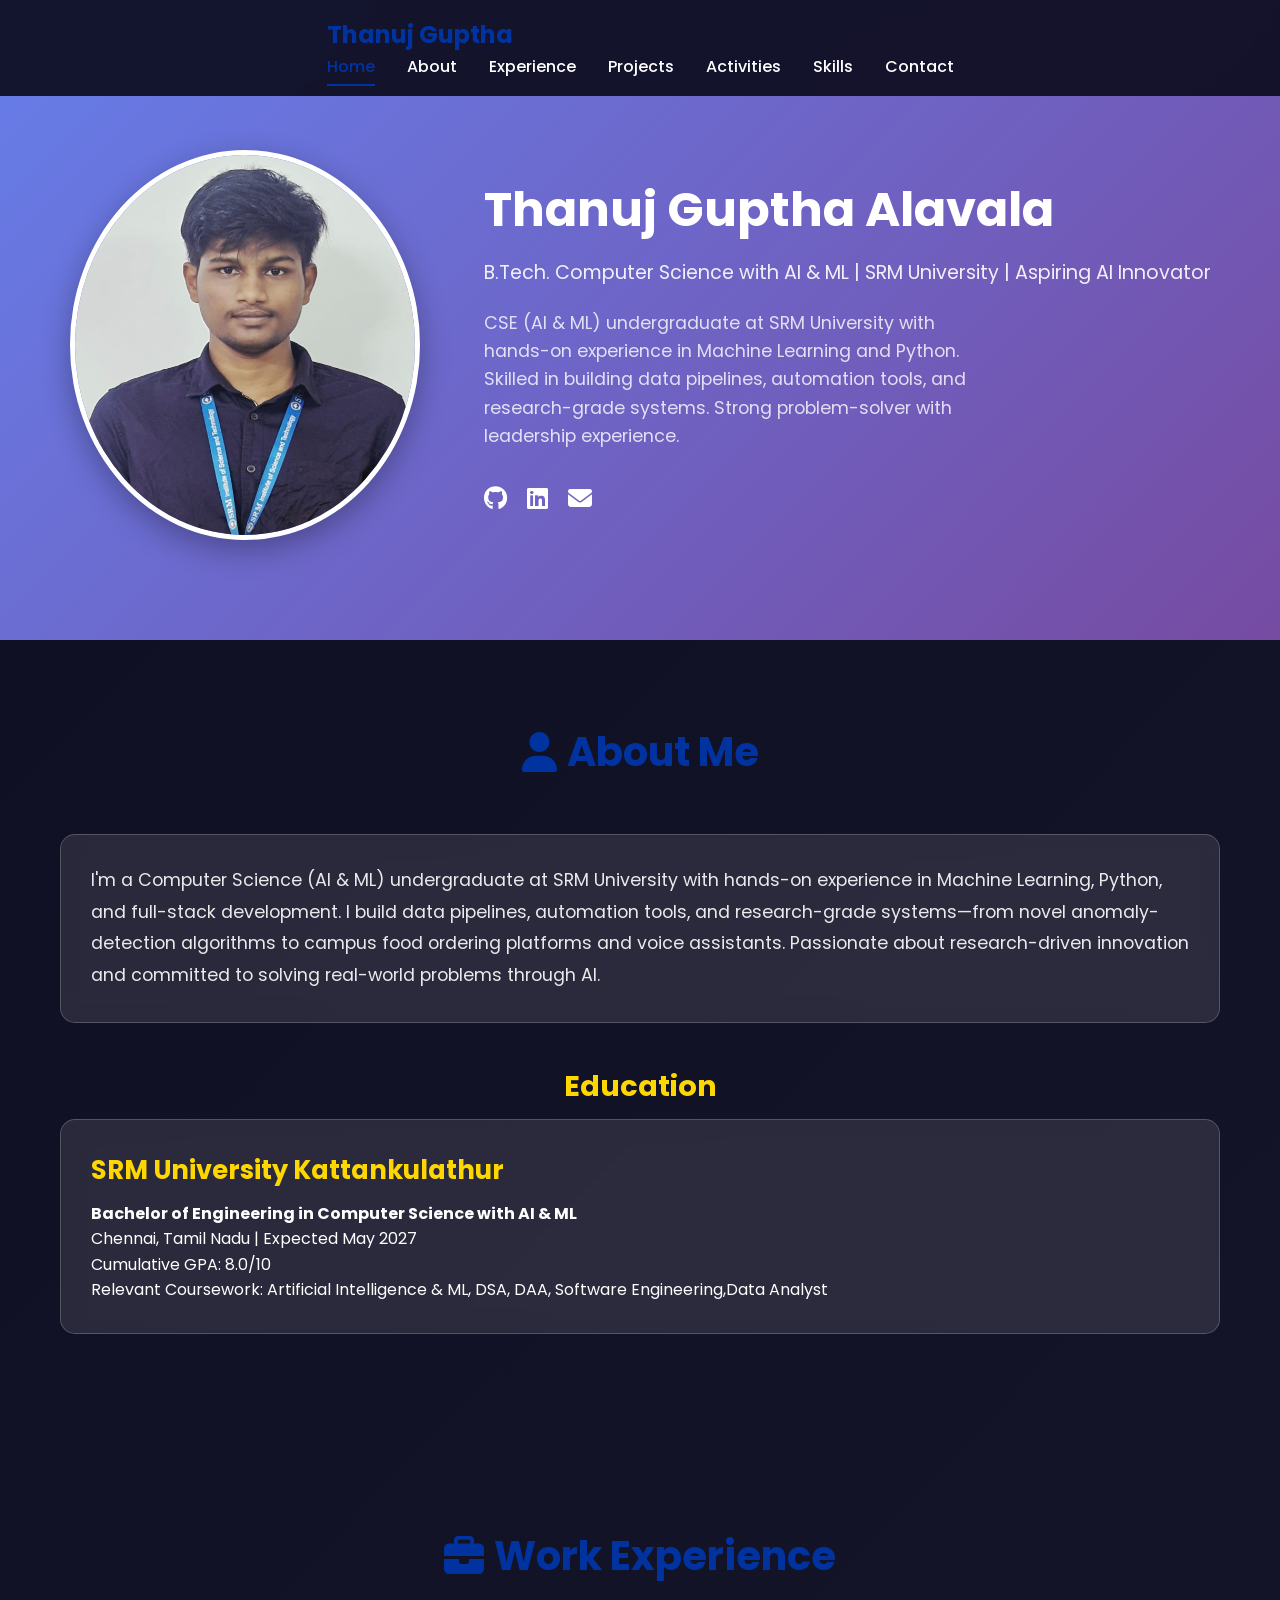
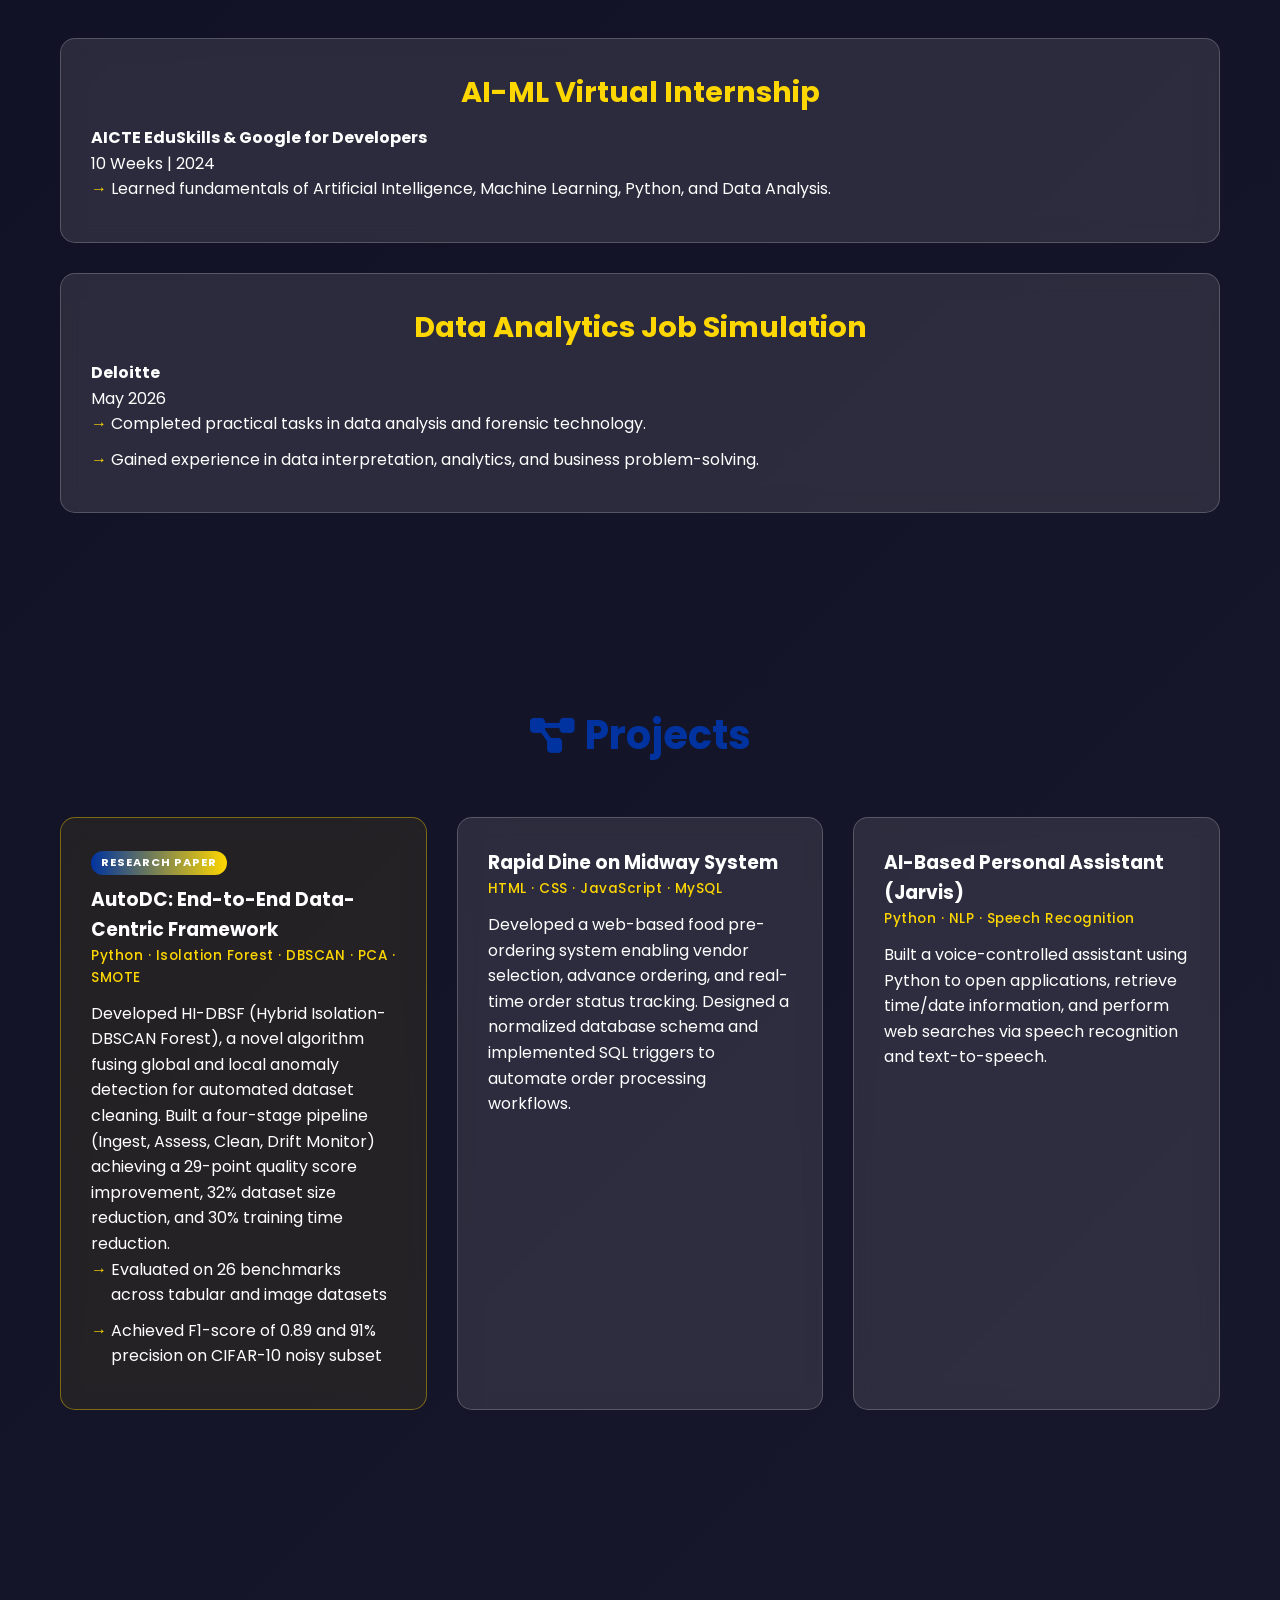
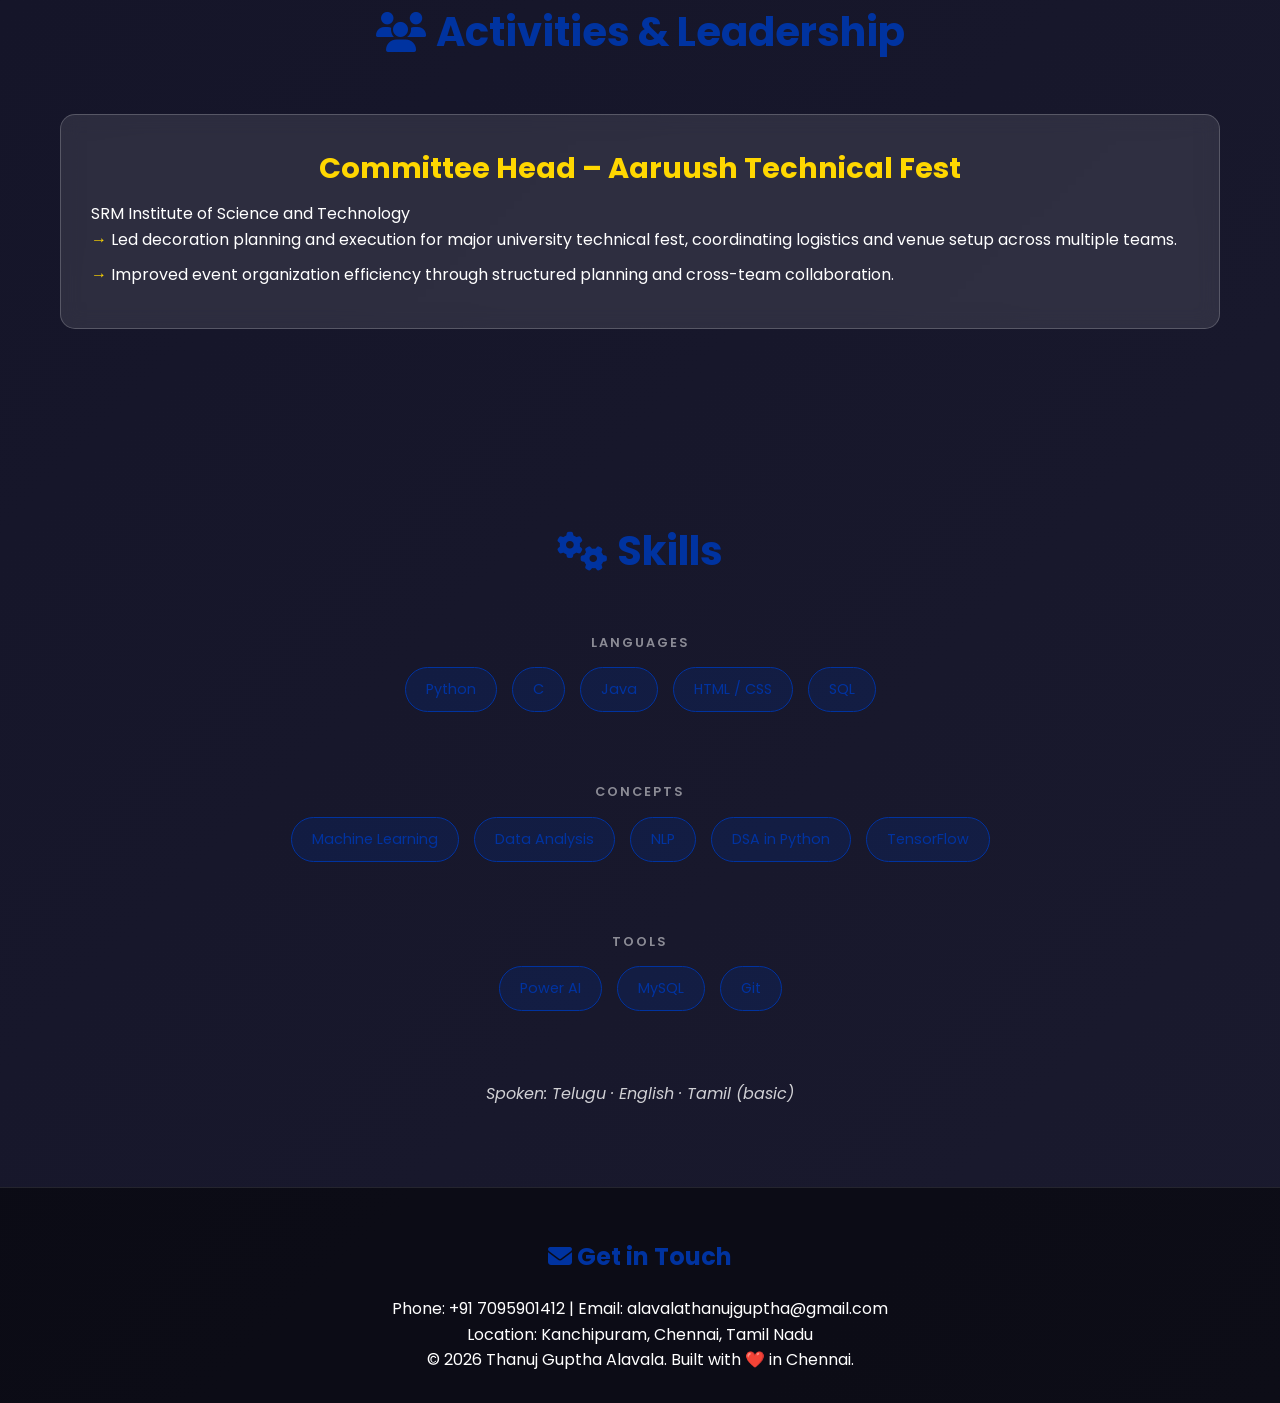
<file: index.html>
<!DOCTYPE html>
<html lang="en">
<head>
    <meta charset="UTF-8">
    <meta name="viewport" content="width=device-width, initial-scale=1.0">
    <title>Thanuj Guptha Alavala | CS AIML Student & Developer</title>
    <link rel="stylesheet" href="style.css">
    <link href="https://fonts.googleapis.com/css2?family=Poppins:wght@300;400;600;700&display=swap" rel="stylesheet">
    <link rel="stylesheet" href="https://cdnjs.cloudflare.com/ajax/libs/font-awesome/6.4.0/css/all.min.css">
</head>
<body>
    <nav class="navbar">
        <div class="container">
            <div class="nav-brand">
                <a href="#home">Thanuj Guptha</a>
            </div>
            <ul class="nav-menu">
                <li><a href="#home" class="nav-link">Home</a></li>
                <li><a href="#about" class="nav-link">About</a></li>
                <li><a href="#experience" class="nav-link">Experience</a></li>
                <li><a href="#projects" class="nav-link">Projects</a></li>
                <li><a href="#activities" class="nav-link">Activities</a></li>
                <li><a href="#skills" class="nav-link">Skills</a></li>
                <li><a href="#contact" class="nav-link">Contact</a></li>
            </ul>
            <div class="hamburger">
                <span></span>
                <span></span>
                <span></span>
            </div>
        </div>
    </nav>

    <header id="home" class="hero">
        <div class="container">
            <div class="hero-content">
                <img src="thanuj.jpg" alt="Thanuj Guptha Alavala" class="profile-img">
                <div class="hero-text">
                    <h1>Thanuj Guptha Alavala</h1>
                    <p class="subtitle">B.Tech. Computer Science with AI & ML | SRM University | Aspiring AI Innovator</p>
                    <p class="summary">CSE (AI & ML) undergraduate at SRM University with hands-on experience in Machine Learning and Python. Skilled in building data pipelines, automation tools, and research-grade systems. Strong problem-solver with leadership experience.</p>
                    <div class="social-links">
                        <a href="https://github.com/AT4455" target="_blank"><i class="fab fa-github"></i></a>
                        <a href="https://in.linkedin.com/in/alavala-thanuj-guptha-b74a49287" target="_blank"><i class="fab fa-linkedin"></i></a>
                        <a href="mailto:alavalathanujguptha@gmail.com"><i class="fas fa-envelope"></i></a>
                    </div>
                </div>
            </div>
        </div>
    </header>

    <section id="about" class="section education">
        <div class="container">
            <h2><i class="fas fa-user"></i> About Me</h2>
            <div class="intro-card">
                <p class="intro-text">I'm a Computer Science (AI & ML) undergraduate at SRM University with hands-on experience in Machine Learning, Python, and full-stack development. I build data pipelines, automation tools, and research-grade systems—from novel anomaly-detection algorithms to campus food ordering platforms and voice assistants. Passionate about research-driven innovation and committed to solving real-world problems through AI.</p>
            </div>
            <h3>Education</h3>
            <div class="card">
                <h4>SRM University Kattankulathur</h4>
                <p><strong>Bachelor of Engineering in Computer Science with AI & ML</strong><br>
                Chennai, Tamil Nadu | Expected May 2027<br>
                Cumulative GPA: 8.0/10<br>
                Relevant Coursework: Artificial Intelligence & ML, DSA, DAA, Software Engineering,Data Analyst</p>
            </div>
        </div>
    </section>

    <section id="experience" class="section experience">
        <div class="container">
            <h2><i class="fas fa-briefcase"></i> Work Experience</h2>
            <div class="card">
                <h3>AI-ML Virtual Internship</h3>
                <p><strong>AICTE EduSkills & Google for Developers</strong><br>
                10 Weeks | 2024</p>
                <ul>
                    <li>Learned fundamentals of Artificial Intelligence, Machine Learning, Python, and Data Analysis.</li>
                </ul>
            </div>
            <div class="card">
                <h3>Data Analytics Job Simulation</h3>
                <p><strong>Deloitte</strong><br>
                May 2026</p>
                <ul>
                    <li>Completed practical tasks in data analysis and forensic technology.</li>
                    <li>Gained experience in data interpretation, analytics, and business problem-solving.</li>
                </ul>
            </div>
        </div>
    </section>

    <section id="projects" class="section projects">
        <div class="container">
            <h2><i class="fas fa-project-diagram"></i> Projects</h2>
            <div class="projects-grid">
                <div class="project-card featured-project">
                    <span class="project-badge">Research Paper</span>
                    <h3>AutoDC: End-to-End Data-Centric Framework</h3>
                    <p class="tech-stack">Python · Isolation Forest · DBSCAN · PCA · SMOTE</p>
                    <p>Developed HI-DBSF (Hybrid Isolation-DBSCAN Forest), a novel algorithm fusing global and local anomaly detection for automated dataset cleaning. Built a four-stage pipeline (Ingest, Assess, Clean, Drift Monitor) achieving a 29-point quality score improvement, 32% dataset size reduction, and 30% training time reduction.</p>
                    <ul>
                        <li>Evaluated on 26 benchmarks across tabular and image datasets</li>
                        <li>Achieved F1-score of 0.89 and 91% precision on CIFAR-10 noisy subset</li>
                    </ul>
                </div>
                <div class="project-card">
                    <h3>Rapid Dine on Midway System</h3>
                    <p class="tech-stack">HTML · CSS · JavaScript · MySQL</p>
                    <p>Developed a web-based food pre-ordering system enabling vendor selection, advance ordering, and real-time order status tracking. Designed a normalized database schema and implemented SQL triggers to automate order processing workflows.</p>
                </div>
                <div class="project-card">
                    <h3>AI-Based Personal Assistant (Jarvis)</h3>
                    <p class="tech-stack">Python · NLP · Speech Recognition</p>
                    <p>Built a voice-controlled assistant using Python to open applications, retrieve time/date information, and perform web searches via speech recognition and text-to-speech.</p>
                </div>
            </div>
        </div>
    </section>

    <section id="activities" class="section activities">
        <div class="container">
            <h2><i class="fas fa-users"></i> Activities & Leadership</h2>
            <div class="card">
                <h3>Committee Head – Aaruush Technical Fest</h3>
                <p>SRM Institute of Science and Technology</p>
                <ul>
                    <li>Led decoration planning and execution for major university technical fest, coordinating logistics and venue setup across multiple teams.</li>
                    <li>Improved event organization efficiency through structured planning and cross-team collaboration.</li>
                </ul>
            </div>
        </div>
    </section>

    <section id="skills" class="section skills">
        <div class="container">
            <h2><i class="fas fa-cogs"></i> Skills</h2>
            <div class="skills-categories">
                <div class="skills-category">
                    <h4 class="skills-cat-label">Languages</h4>
                    <div class="skills-grid">
                        <div class="skill-tag">Python</div>
                        <div class="skill-tag">C</div>
                        <div class="skill-tag">Java</div>
                        <div class="skill-tag">HTML / CSS</div>
                        <div class="skill-tag">SQL</div>
                    </div>
                </div>
                <div class="skills-category">
                    <h4 class="skills-cat-label">Concepts</h4>
                    <div class="skills-grid">
                        <div class="skill-tag">Machine Learning</div>
                        <div class="skill-tag">Data Analysis</div>
                        <div class="skill-tag">NLP</div>
                        <div class="skill-tag">DSA in Python</div>
                        <div class="skill-tag">TensorFlow</div>
                    </div>
                </div>
                <div class="skills-category">
                    <h4 class="skills-cat-label">Tools</h4>
                    <div class="skills-grid">
                        <div class="skill-tag">Power AI</div>
                        <div class="skill-tag">MySQL</div>
                        <div class="skill-tag">Git</div>
                    </div>
                </div>
            </div>
            <p class="languages">Spoken: Telugu · English · Tamil (basic)</p>
        </div>
    </section>

    <footer id="contact" class="footer">
        <div class="container">
            <h2><i class="fas fa-envelope"></i> Get in Touch</h2>
            <p>Phone: +91 7095901412 | Email: alavalathanujguptha@gmail.com</p>
            <p>Location: Kanchipuram, Chennai, Tamil Nadu</p>
            <p>&copy; 2026 Thanuj Guptha Alavala. Built with ❤️ in Chennai.</p>
        </div>
    </footer>

    <script>
        // Smooth scrolling for nav links
        document.querySelectorAll('a[href^="#"]').forEach(anchor => {
            anchor.addEventListener('click', function (e) {
                e.preventDefault();
                const target = document.querySelector(this.getAttribute('href'));
                if (target) {
                    target.scrollIntoView({ behavior: 'smooth', block: 'start' });
                }
            });
        });

        // Mobile hamburger menu
        const hamburger = document.querySelector('.hamburger');
        const navMenu = document.querySelector('.nav-menu');
        hamburger.addEventListener('click', () => {
            hamburger.classList.toggle('active');
            navMenu.classList.toggle('active');
        });

        // Close menu on link click (mobile)
        document.querySelectorAll('.nav-link').forEach(link => {
            link.addEventListener('click', () => {
                hamburger.classList.remove('active');
                navMenu.classList.remove('active');
            });
        });

        // Active nav link on scroll
        window.addEventListener('scroll', () => {
            let current = '';
            const sections = document.querySelectorAll('section, header, footer');
            sections.forEach(section => {
                const sectionTop = section.offsetTop;
                if (scrollY >= sectionTop - 200) {
                    current = section.getAttribute('id') || '';
                }
            });
            document.querySelectorAll('.nav-link').forEach(link => {
                link.classList.remove('active');
                if (link.getAttribute('href') === `#${current}`) {
                    link.classList.add('active');
                }
            });
        });

        // Scroll-triggered animations
        const observerOptions = {
            threshold: 0.1,
            rootMargin: '0px 0px -50px 0px'
        };
        const observer = new IntersectionObserver((entries) => {
            entries.forEach(entry => {
                if (entry.isIntersecting) {
                    entry.target.classList.add('animate-in');
                }
            });
        }, observerOptions);

        document.querySelectorAll('.section, .project-card, .card, .skill-tag, .progress-item').forEach(el => {
            observer.observe(el);
        });

        // Animate progress bars on scroll
        const progressBars = document.querySelectorAll('.progress-bar');
        const animateProgress = () => {
            progressBars.forEach(bar => {
                const width = bar.getAttribute('data-width');
                bar.style.width = width + '%';
            });
        };
        observer.observe(document.querySelector('.progress-bars')); // Trigger on section
        window.addEventListener('scroll', () => {
            if (document.querySelector('.skills').classList.contains('animate-in')) {
                animateProgress();
            }
        });
    </script>
</body>
</html>
</file>
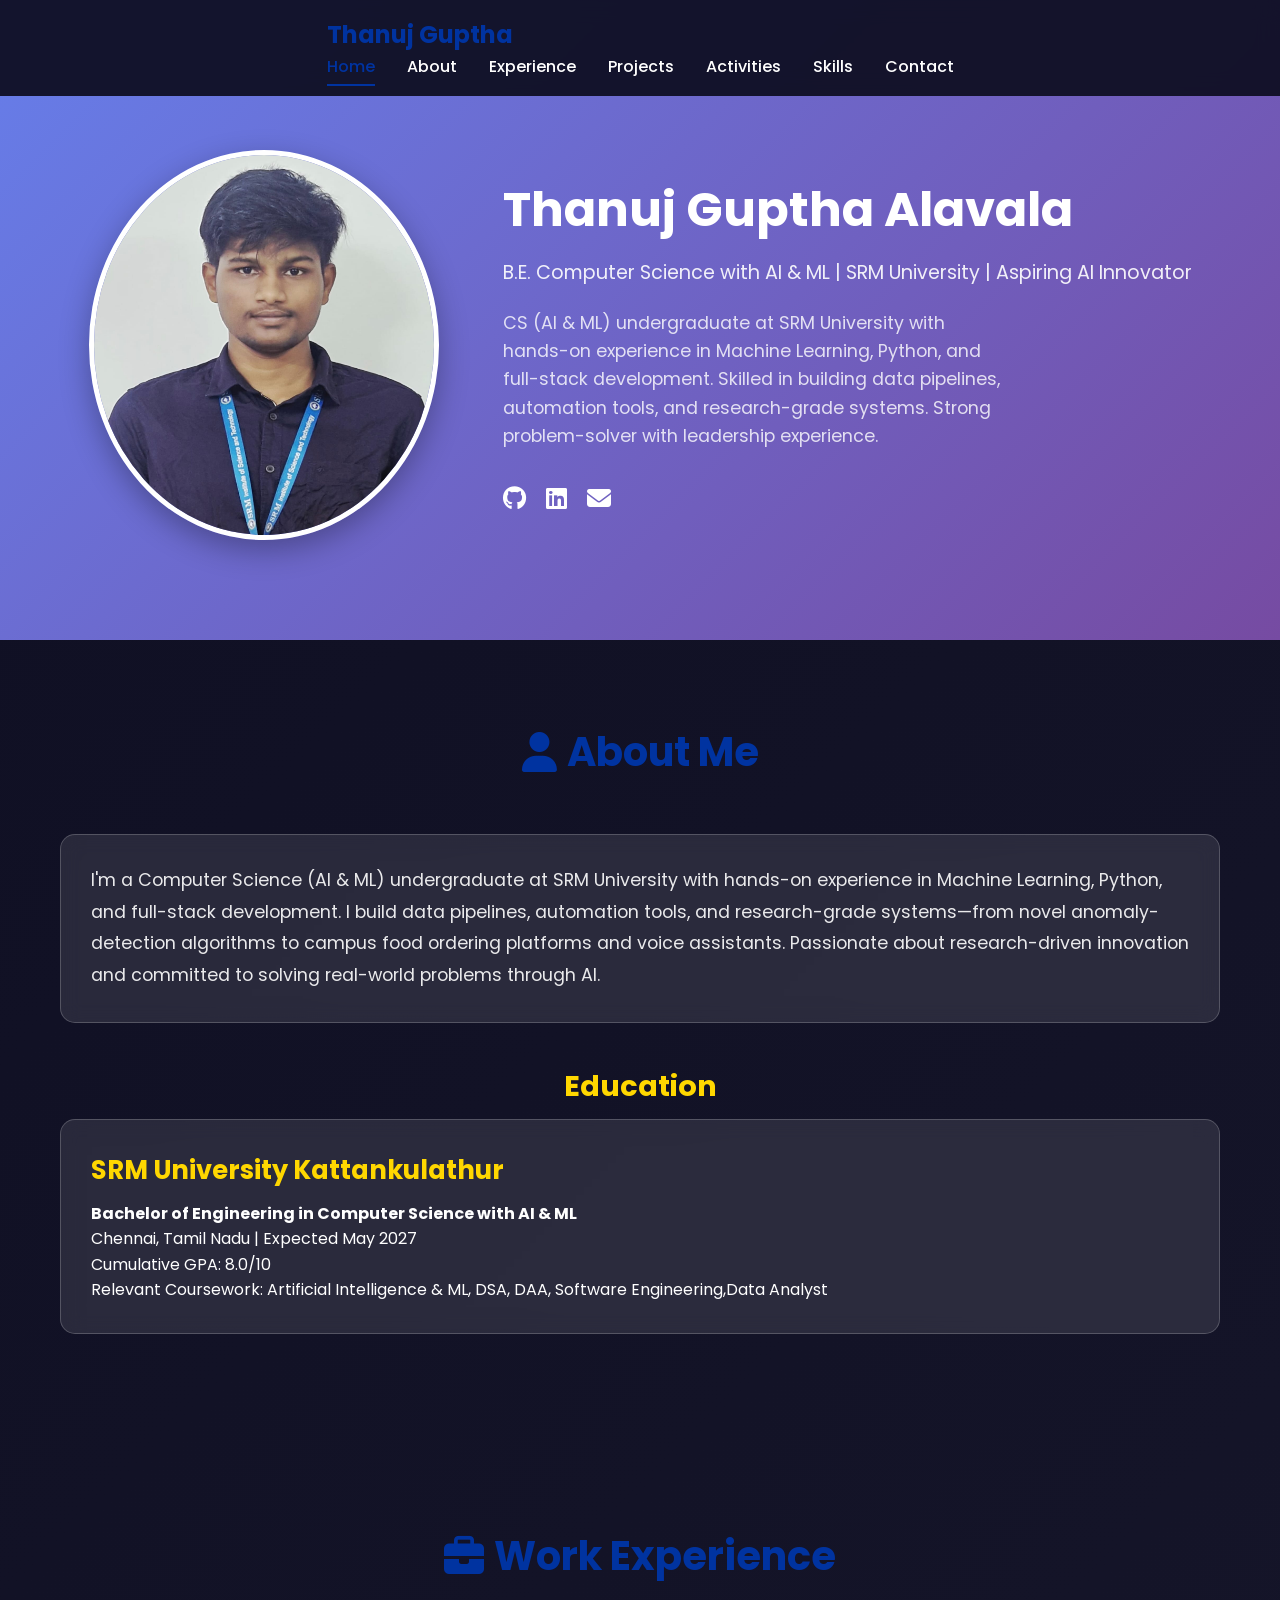
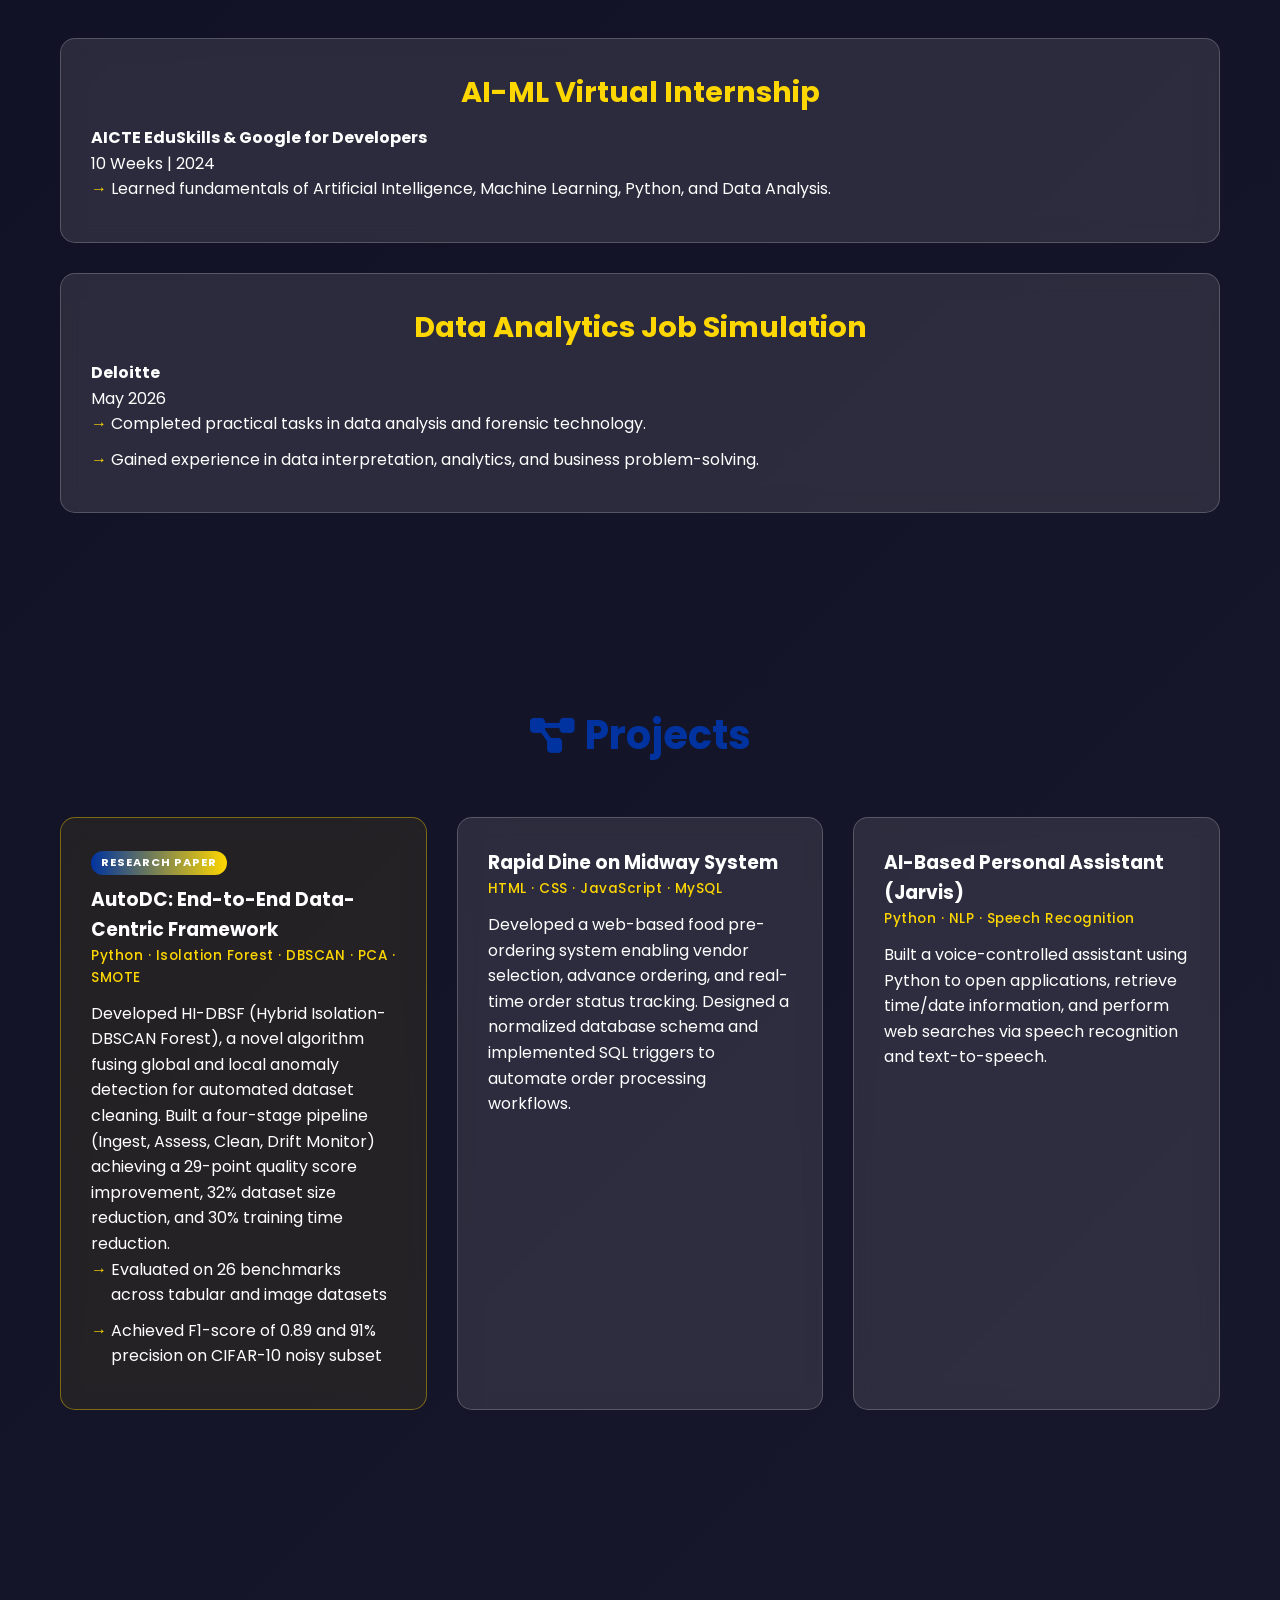
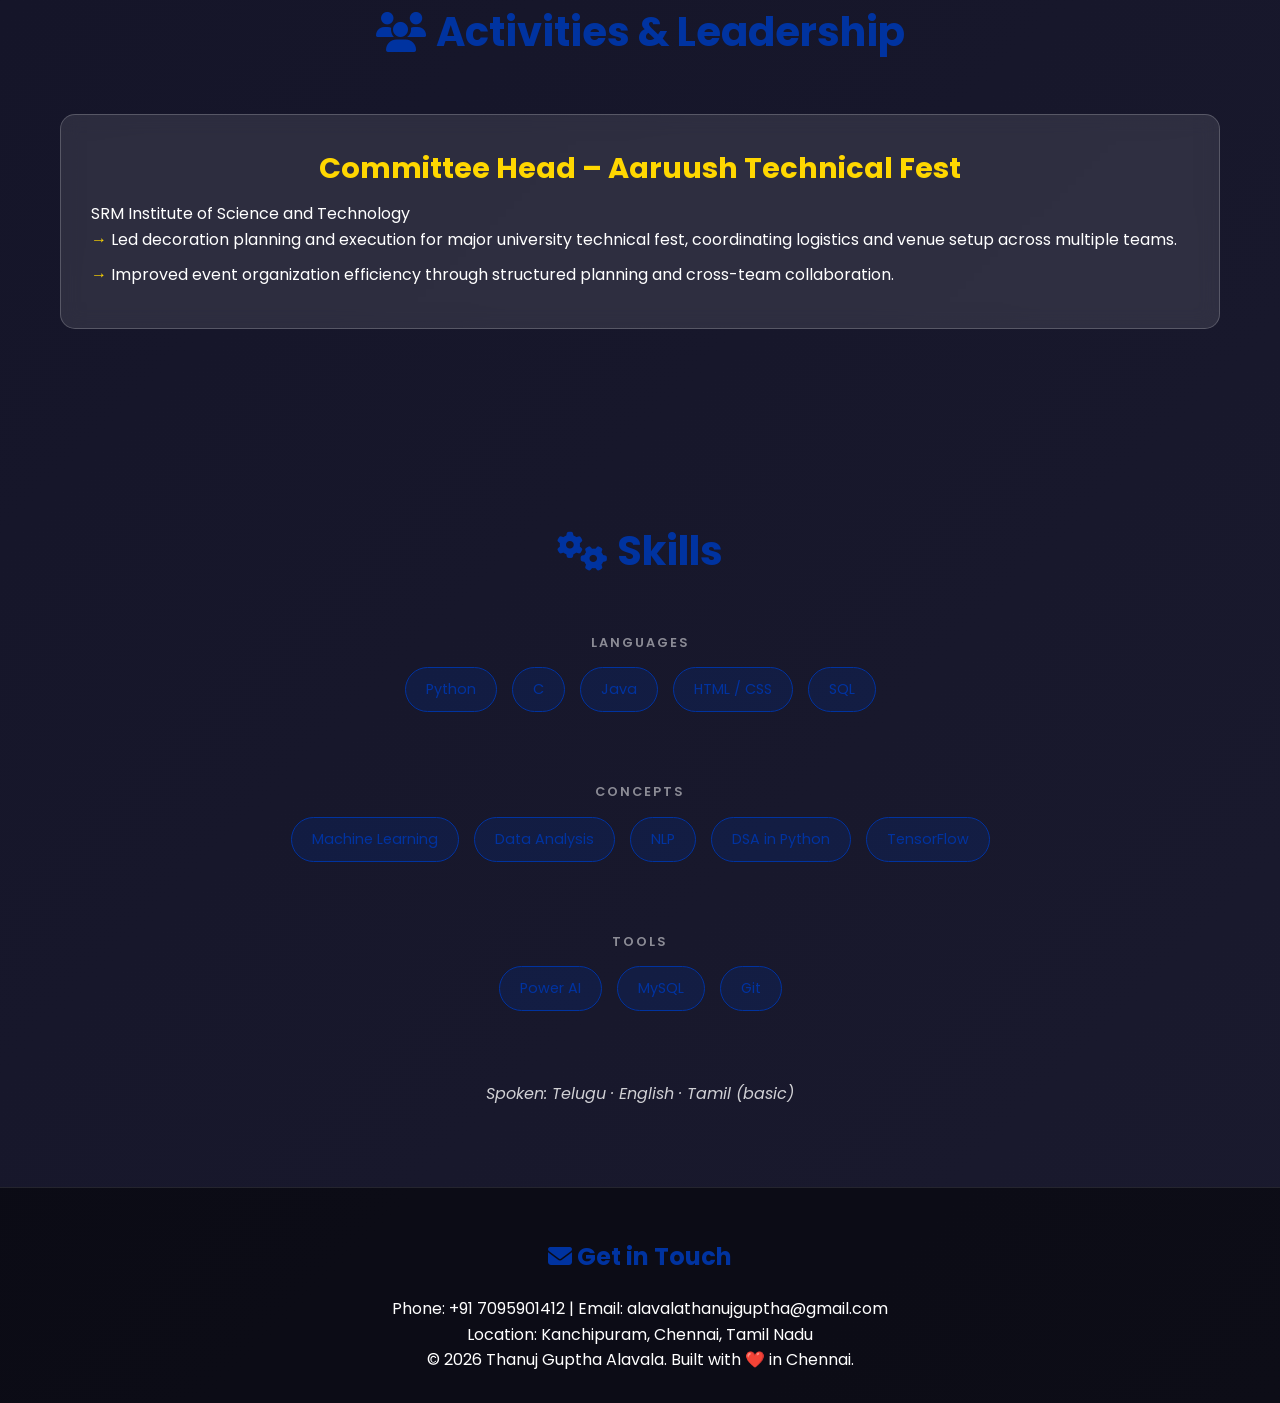
<file: portfolio.html>
<!DOCTYPE html>
<html lang="en">
<head>
    <meta charset="UTF-8">
    <meta name="viewport" content="width=device-width, initial-scale=1.0">
    <title>Thanuj Guptha Alavala | CS AIML Student & Developer</title>
    <link rel="stylesheet" href="style.css">
    <link href="https://fonts.googleapis.com/css2?family=Poppins:wght@300;400;600;700&display=swap" rel="stylesheet">
    <link rel="stylesheet" href="https://cdnjs.cloudflare.com/ajax/libs/font-awesome/6.4.0/css/all.min.css">
</head>
<body>
    <nav class="navbar">
        <div class="container">
            <div class="nav-brand">
                <a href="#home">Thanuj Guptha</a>
            </div>
            <ul class="nav-menu">
                <li><a href="#home" class="nav-link">Home</a></li>
                <li><a href="#about" class="nav-link">About</a></li>
                <li><a href="#experience" class="nav-link">Experience</a></li>
                <li><a href="#projects" class="nav-link">Projects</a></li>
                <li><a href="#activities" class="nav-link">Activities</a></li>
                <li><a href="#skills" class="nav-link">Skills</a></li>
                <li><a href="#contact" class="nav-link">Contact</a></li>
            </ul>
            <div class="hamburger">
                <span></span>
                <span></span>
                <span></span>
            </div>
        </div>
    </nav>

    <header id="home" class="hero">
        <div class="container">
            <div class="hero-content">
                <img src="thanuj.jpg" alt="Thanuj Guptha Alavala" class="profile-img">
                <div class="hero-text">
                    <h1>Thanuj Guptha Alavala</h1>
                    <p class="subtitle">B.E. Computer Science with AI & ML | SRM University | Aspiring AI Innovator</p>
                    <p class="summary">CS (AI & ML) undergraduate at SRM University with hands-on experience in Machine Learning, Python, and full-stack development. Skilled in building data pipelines, automation tools, and research-grade systems. Strong problem-solver with leadership experience.</p>
                    <div class="social-links">
                        <a href="https://github.com/AT4455" target="_blank"><i class="fab fa-github"></i></a>
                        <a href="https://in.linkedin.com/in/alavala-thanuj-guptha-b74a49287" target="_blank"><i class="fab fa-linkedin"></i></a>
                        <a href="mailto:alavalathanujguptha@gmail.com"><i class="fas fa-envelope"></i></a>
                    </div>
                </div>
            </div>
        </div>
    </header>

    <section id="about" class="section education">
        <div class="container">
            <h2><i class="fas fa-user"></i> About Me</h2>
            <div class="intro-card">
                <p class="intro-text">I'm a Computer Science (AI & ML) undergraduate at SRM University with hands-on experience in Machine Learning, Python, and full-stack development. I build data pipelines, automation tools, and research-grade systems—from novel anomaly-detection algorithms to campus food ordering platforms and voice assistants. Passionate about research-driven innovation and committed to solving real-world problems through AI.</p>
            </div>
            <h3>Education</h3>
            <div class="card">
                <h4>SRM University Kattankulathur</h4>
                <p><strong>Bachelor of Engineering in Computer Science with AI & ML</strong><br>
                Chennai, Tamil Nadu | Expected May 2027<br>
                Cumulative GPA: 8.0/10<br>
                Relevant Coursework: Artificial Intelligence & ML, DSA, DAA, Software Engineering,Data Analyst</p>
            </div>
        </div>
    </section>

    <section id="experience" class="section experience">
        <div class="container">
            <h2><i class="fas fa-briefcase"></i> Work Experience</h2>
            <div class="card">
                <h3>AI-ML Virtual Internship</h3>
                <p><strong>AICTE EduSkills & Google for Developers</strong><br>
                10 Weeks | 2024</p>
                <ul>
                    <li>Learned fundamentals of Artificial Intelligence, Machine Learning, Python, and Data Analysis.</li>
                </ul>
            </div>
            <div class="card">
                <h3>Data Analytics Job Simulation</h3>
                <p><strong>Deloitte</strong><br>
                May 2026</p>
                <ul>
                    <li>Completed practical tasks in data analysis and forensic technology.</li>
                    <li>Gained experience in data interpretation, analytics, and business problem-solving.</li>
                </ul>
            </div>
        </div>
    </section>

    <section id="projects" class="section projects">
        <div class="container">
            <h2><i class="fas fa-project-diagram"></i> Projects</h2>
            <div class="projects-grid">
                <div class="project-card featured-project">
                    <span class="project-badge">Research Paper</span>
                    <h3>AutoDC: End-to-End Data-Centric Framework</h3>
                    <p class="tech-stack">Python · Isolation Forest · DBSCAN · PCA · SMOTE</p>
                    <p>Developed HI-DBSF (Hybrid Isolation-DBSCAN Forest), a novel algorithm fusing global and local anomaly detection for automated dataset cleaning. Built a four-stage pipeline (Ingest, Assess, Clean, Drift Monitor) achieving a 29-point quality score improvement, 32% dataset size reduction, and 30% training time reduction.</p>
                    <ul>
                        <li>Evaluated on 26 benchmarks across tabular and image datasets</li>
                        <li>Achieved F1-score of 0.89 and 91% precision on CIFAR-10 noisy subset</li>
                    </ul>
                </div>
                <div class="project-card">
                    <h3>Rapid Dine on Midway System</h3>
                    <p class="tech-stack">HTML · CSS · JavaScript · MySQL</p>
                    <p>Developed a web-based food pre-ordering system enabling vendor selection, advance ordering, and real-time order status tracking. Designed a normalized database schema and implemented SQL triggers to automate order processing workflows.</p>
                </div>
                <div class="project-card">
                    <h3>AI-Based Personal Assistant (Jarvis)</h3>
                    <p class="tech-stack">Python · NLP · Speech Recognition</p>
                    <p>Built a voice-controlled assistant using Python to open applications, retrieve time/date information, and perform web searches via speech recognition and text-to-speech.</p>
                </div>
            </div>
        </div>
    </section>

    <section id="activities" class="section activities">
        <div class="container">
            <h2><i class="fas fa-users"></i> Activities & Leadership</h2>
            <div class="card">
                <h3>Committee Head – Aaruush Technical Fest</h3>
                <p>SRM Institute of Science and Technology</p>
                <ul>
                    <li>Led decoration planning and execution for major university technical fest, coordinating logistics and venue setup across multiple teams.</li>
                    <li>Improved event organization efficiency through structured planning and cross-team collaboration.</li>
                </ul>
            </div>
        </div>
    </section>

    <section id="skills" class="section skills">
        <div class="container">
            <h2><i class="fas fa-cogs"></i> Skills</h2>
            <div class="skills-categories">
                <div class="skills-category">
                    <h4 class="skills-cat-label">Languages</h4>
                    <div class="skills-grid">
                        <div class="skill-tag">Python</div>
                        <div class="skill-tag">C</div>
                        <div class="skill-tag">Java</div>
                        <div class="skill-tag">HTML / CSS</div>
                        <div class="skill-tag">SQL</div>
                    </div>
                </div>
                <div class="skills-category">
                    <h4 class="skills-cat-label">Concepts</h4>
                    <div class="skills-grid">
                        <div class="skill-tag">Machine Learning</div>
                        <div class="skill-tag">Data Analysis</div>
                        <div class="skill-tag">NLP</div>
                        <div class="skill-tag">DSA in Python</div>
                        <div class="skill-tag">TensorFlow</div>
                    </div>
                </div>
                <div class="skills-category">
                    <h4 class="skills-cat-label">Tools</h4>
                    <div class="skills-grid">
                        <div class="skill-tag">Power AI</div>
                        <div class="skill-tag">MySQL</div>
                        <div class="skill-tag">Git</div>
                    </div>
                </div>
            </div>
            <p class="languages">Spoken: Telugu · English · Tamil (basic)</p>
        </div>
    </section>

    <footer id="contact" class="footer">
        <div class="container">
            <h2><i class="fas fa-envelope"></i> Get in Touch</h2>
            <p>Phone: +91 7095901412 | Email: alavalathanujguptha@gmail.com</p>
            <p>Location: Kanchipuram, Chennai, Tamil Nadu</p>
            <p>&copy; 2026 Thanuj Guptha Alavala. Built with ❤️ in Chennai.</p>
        </div>
    </footer>

    <script>
        // Smooth scrolling for nav links
        document.querySelectorAll('a[href^="#"]').forEach(anchor => {
            anchor.addEventListener('click', function (e) {
                e.preventDefault();
                const target = document.querySelector(this.getAttribute('href'));
                if (target) {
                    target.scrollIntoView({ behavior: 'smooth', block: 'start' });
                }
            });
        });

        // Mobile hamburger menu
        const hamburger = document.querySelector('.hamburger');
        const navMenu = document.querySelector('.nav-menu');
        hamburger.addEventListener('click', () => {
            hamburger.classList.toggle('active');
            navMenu.classList.toggle('active');
        });

        // Close menu on link click (mobile)
        document.querySelectorAll('.nav-link').forEach(link => {
            link.addEventListener('click', () => {
                hamburger.classList.remove('active');
                navMenu.classList.remove('active');
            });
        });

        // Active nav link on scroll
        window.addEventListener('scroll', () => {
            let current = '';
            const sections = document.querySelectorAll('section, header, footer');
            sections.forEach(section => {
                const sectionTop = section.offsetTop;
                if (scrollY >= sectionTop - 200) {
                    current = section.getAttribute('id') || '';
                }
            });
            document.querySelectorAll('.nav-link').forEach(link => {
                link.classList.remove('active');
                if (link.getAttribute('href') === `#${current}`) {
                    link.classList.add('active');
                }
            });
        });

        // Scroll-triggered animations
        const observerOptions = {
            threshold: 0.1,
            rootMargin: '0px 0px -50px 0px'
        };
        const observer = new IntersectionObserver((entries) => {
            entries.forEach(entry => {
                if (entry.isIntersecting) {
                    entry.target.classList.add('animate-in');
                }
            });
        }, observerOptions);

        document.querySelectorAll('.section, .project-card, .card, .skill-tag, .progress-item').forEach(el => {
            observer.observe(el);
        });

        // Animate progress bars on scroll
        const progressBars = document.querySelectorAll('.progress-bar');
        const animateProgress = () => {
            progressBars.forEach(bar => {
                const width = bar.getAttribute('data-width');
                bar.style.width = width + '%';
            });
        };
        observer.observe(document.querySelector('.progress-bars')); // Trigger on section
        window.addEventListener('scroll', () => {
            if (document.querySelector('.skills').classList.contains('animate-in')) {
                animateProgress();
            }
        });
    </script>
</body>
</html>
</file>
<file: style.css>
* {
    margin: 0;
    padding: 0;
    box-sizing: border-box;
}

body {
    font-family: 'Poppins', sans-serif;
    line-height: 1.6;
    color: #333;
    background: linear-gradient(135deg, #0f0f23 0%, #1a1a2e 100%);
    color: #fff;
    scroll-behavior: smooth;
    overflow-x: hidden;
}

.container {
    max-width: 1200px;
    margin: 0 auto;
    padding: 0 20px;
}

.navbar {
    position: fixed;
    top: 0;
    width: 100%;
    background: rgba(15, 15, 35, 0.95);
    backdrop-filter: blur(10px);
    z-index: 1000;
    padding: 1rem 0;
    transition: background 0.3s ease;
    display: flex;
    align-items: center;
    justify-content: space-between;
}

.navbar.scrolled {
    background: rgba(15, 15, 35, 0.98);
}

.nav-brand a {
    font-size: 1.5rem;
    font-weight: 700;
    color: #0033A0; /* SRM blue */
    text-decoration: none;
}

.nav-menu {
    display: flex;
    list-style: none;
    gap: 2rem;
    margin-left: auto; /* Aligns menu to right */
    justify-content: flex-end;
    flex: 1;
}

.nav-link {
    color: #fff;
    text-decoration: none;
    font-weight: 500;
    transition: color 0.3s ease;
    position: relative;
    padding: 0.5rem 0;
}

.nav-link::after {
    content: '';
    position: absolute;
    width: 0;
    height: 2px;
    bottom: 0;
    right: 0; /* Starts from right for slide-in effect */
    background: #0033A0;
    transition: width 0.3s ease;
}

.nav-link:hover::after,
.nav-link.active::after {
    width: 100%;
}

.nav-link:hover,
.nav-link.active {
    color: #0033A0;
}

.hamburger {
    display: none;
    flex-direction: column;
    cursor: pointer;
}

.hamburger span {
    width: 25px;
    height: 3px;
    background: #fff;
    margin: 3px 0;
    transition: 0.3s;
}

.hamburger.active span:nth-child(1) {
    transform: rotate(-45deg) translate(-5px, 6px);
}

.hamburger.active span:nth-child(2) {
    opacity: 0;
}

.hamburger.active span:nth-child(3) {
    transform: rotate(45deg) translate(-5px, -6px);
}

.hero {
    text-align: left;
    padding: 150px 0 100px; /* Extra top padding for fixed nav */
    background: linear-gradient(135deg, #667eea 0%, #764ba2 100%);
    margin-top: 0;
    display: flex;
    align-items: center;
}

.hero-content {
    display: flex;
    align-items: center;
    gap: 4rem;
    width: 100%;
    flex-wrap: wrap;
    justify-content: space-between;
}

.hero-text {
    flex: 1;
    min-width: 300px;
    animation: slideInRight 1s ease-out;
}

.profile-img {
    width: 350px; /* Increased size */
    height: 390px;
    border-radius: 50%;
    border: 5px solid #ffffff;
    flex-shrink: 0;
    box-shadow: 0 10px 30px rgba(0,0,0,0.3);
    transition: transform 0.3s ease;
    animation: slideInLeft 2s ease-out;
}

.profile-img:hover {
    transform: scale(1.05) rotate(5deg);
}

.hero-text h1 {
    font-size: 3rem;
    margin-bottom: 10px;
    animation: fadeInUp 1s ease;
}

.subtitle {
    font-size: 1.2rem;
    margin-bottom: 20px;
    opacity: 0.9;
}

.summary {
    font-size: 1.1rem;
    max-width: 500px;
    margin-bottom: 30px;
    opacity: 0.8;
    animation: fadeInUp 1.2s ease;
}

.social-links {
    display: flex;
    gap: 20px;
    margin-top: 20px;
    animation: fadeInUp 1.4s ease;
}

.social-links a {
    color: #fff;
    font-size: 1.5rem;
    transition: color 0.3s ease, transform 0.3s ease;
}

.social-links a:hover {
    color: #ffd700;
    transform: translateY(-3px);
}

.section {
    padding: 80px 0;
    opacity: 0;
    transform: translateY(50px);
    transition: opacity 0.6s ease, transform 0.6s ease;
}

.section.animate-in {
    opacity: 1;
    transform: translateY(0);
}

.section h2 {
    text-align: center;
    font-size: 2.5rem;
    margin-bottom: 50px;
    display: flex;
    align-items: center;
    justify-content: center;
    gap: 10px;
    color: #0033A0;
}

.intro-card {
    background: rgba(255,255,255,0.1);
    backdrop-filter: blur(10px);
    border-radius: 15px;
    padding: 30px;
    margin-bottom: 40px;
    border: 1px solid rgba(255,255,255,0.2);
    transition: transform 0.3s ease;
}

.intro-card:hover {
    transform: translateY(-5px);
}

.intro-text {
    font-size: 1.1rem;
    line-height: 1.8;
    opacity: 0.9;
}

.education h3,
.experience h3,
.activities h3 {
    font-size: 1.8rem;
    margin-bottom: 10px;
    color: #ffd700;
    text-align: center;
}

.card, .project-card {
    background: rgba(255,255,255,0.1);
    backdrop-filter: blur(10px);
    border-radius: 15px;
    padding: 30px;
    margin-bottom: 30px;
    border: 1px solid rgba(255,255,255,0.2);
    transition: transform 0.3s ease, box-shadow 0.3s ease;
    opacity: 0;
    transform: translateY(30px);
}

.card.animate-in, .project-card.animate-in {
    opacity: 1;
    transform: translateY(0);
    transition: opacity 0.6s ease 0.2s, transform 0.6s ease 0.2s;
}

.card:hover, .project-card:hover {
    transform: translateY(-10px) scale(1.02);
    box-shadow: 0 20px 50px rgba(0,0,0,0.3);
}

.card h4 {
    font-size: 1.6rem;
    margin-bottom: 10px;
    color: #ffd700;
}

.card ul, .project-card ul {
    list-style: none;
    padding-left: 0;
}

.card li, .project-card li {
    margin-bottom: 10px;
    position: relative;
    padding-left: 20px;
    opacity: 0;
    animation: fadeInLeft 0.5s ease forwards;
}

.card li:nth-child(1) { animation-delay: 0.1s; }
.card li:nth-child(2) { animation-delay: 0.2s; }
.card li:nth-child(3) { animation-delay: 0.3s; }

.card li::before, .project-card li::before {
    content: "→";
    position: absolute;
    left: 0;
    color: #ffd700;
}

.project-link {
    display: inline-block;
    margin-top: 15px;
    color: #0033A0;
    text-decoration: none;
    font-weight: 600;
    transition: color 0.3s ease, transform 0.3s ease;
}

.project-link:hover {
    color: #fff;
    transform: translateX(5px);
}

.projects-grid {
    display: grid;
    grid-template-columns: repeat(auto-fit, minmax(350px, 1fr));
    gap: 30px;
}

.skills-grid {
    display: flex;
    flex-wrap: wrap;
    justify-content: center;
    gap: 15px;
    margin-bottom: 40px;
}

.skill-tag {
    background: rgba(0, 51, 160, 0.2); /* SRM blue tint */
    color: #0033A0;
    padding: 10px 20px;
    border-radius: 25px;
    font-size: 0.9rem;
    border: 1px solid #0033A0;
    transition: all 0.3s ease;
    opacity: 1; /* Fallback visibility */
    transform: scale(1);
}

.skill-tag.animate-in {
    animation: popIn 0.5s ease forwards;
}

.skill-tag:nth-child(odd) { animation-delay: 0.1s; }
.skill-tag:nth-child(even) { animation-delay: 0.2s; }

.skill-tag:hover {
    background: #0033A0;
    color: #fff;
    transform: scale(1.1) rotate(2deg);
}

.progress-bars {
    display: flex;
    flex-direction: column;
    gap: 15px;
    margin-bottom: 20px;
}

.progress-item {
    display: flex;
    align-items: center;
    gap: 15px;
    opacity: 0;
    transform: translateY(20px);
    transition: opacity 0.5s ease, transform 0.5s ease;
}

.progress-item.animate-in {
    opacity: 1;
    transform: translateY(0);
}

.progress-label {
    font-weight: 600;
    min-width: 120px;
    color: #ffd700;
}

.progress-container {
    flex: 1;
    height: 8px;
    background: rgba(255,255,255,0.1);
    border-radius: 4px;
    overflow: hidden;
}

.progress-bar {
    height: 100%;
    background: linear-gradient(90deg, #0033A0, #ffd700);
    width: 0;
    transition: width 1.5s ease-in-out;
    border-radius: 4px;
}

.languages {
    text-align: center;
    opacity: 0.8;
    font-style: italic;
}

.footer {
    background: rgba(0,0,0,0.5);
    text-align: center;
    padding: 50px 0 30px;
    border-top: 1px solid rgba(255,255,255,0.1);
}

.footer h2 {
    margin-bottom: 20px;
    color: #0033A0;
}

/* Animations */
@keyframes slideInLeft {
    from {
        opacity: 0;
        transform: translateX(-50px);
    }
    to {
        opacity: 1;
        transform: translateX(0);
    }
}

@keyframes slideInRight {
    from {
        opacity: 0;
        transform: translateX(50px);
    }
    to {
        opacity: 1;
        transform: translateX(0);
    }
}

@keyframes fadeInUp {
    from {
        opacity: 0;
        transform: translateY(30px);
    }
    to {
        opacity: 1;
        transform: translateY(0);
    }
}

@keyframes fadeInLeft {
    from {
        opacity: 0;
        transform: translateX(-20px);
    }
    to {
        opacity: 1;
        transform: translateX(0);
    }
}

@keyframes popIn {
    from {
        opacity: 0;
        transform: scale(0.8);
    }
    to {
        opacity: 1;
        transform: scale(1);
    }
}

/* Tech stack label */
.tech-stack {
    font-size: 0.85rem;
    color: #ffd700;
    margin-bottom: 12px;
    font-weight: 500;
    letter-spacing: 0.5px;
}

/* Featured project badge */
.featured-project {
    border-color: rgba(255, 215, 0, 0.4);
    background: rgba(255, 215, 0, 0.07);
}

.project-badge {
    display: inline-block;
    background: linear-gradient(90deg, #0033A0, #ffd700);
    color: #fff;
    font-size: 0.7rem;
    font-weight: 700;
    padding: 3px 10px;
    border-radius: 20px;
    text-transform: uppercase;
    letter-spacing: 1px;
    margin-bottom: 10px;
}

/* Skills categories */
.skills-categories {
    display: flex;
    flex-direction: column;
    gap: 30px;
    margin-bottom: 30px;
}

.skills-category {
    text-align: center;
}

.skills-cat-label {
    font-size: 0.8rem;
    text-transform: uppercase;
    letter-spacing: 2px;
    color: rgba(255,255,255,0.5);
    margin-bottom: 14px;
    font-weight: 600;
}

/* Responsive */
@media (max-width: 768px) {
    .nav-menu {
        position: fixed;
        left: -100%;
        top: 70px;
        flex-direction: column;
        background: rgba(15, 15, 35, 0.98);
        width: 100%;
        text-align: center;
        transition: 0.3s;
        padding: 2rem 0;
        justify-content: center;
    }

    .nav-menu.active {
        left: 0;
    }

    .hamburger {
        display: flex;
    }

    .hero-content {
        flex-direction: column;
        text-align: center;
        gap: 2rem;
    }

    .hero-text {
        min-width: auto;
        text-align: center;
    }

    .hero-text h1 { font-size: 2rem; }
    .profile-img { width: 200px; height: 200px; } /* Scaled down on mobile */
    .projects-grid { grid-template-columns: 1fr; }
    .social-links { gap: 15px; justify-content: center; }
    .social-links i { font-size: 1.2rem; }
    .hero { padding: 120px 0 80px; }
    .progress-item { flex-direction: column; align-items: flex-start; gap: 5px; }
}
</file>
